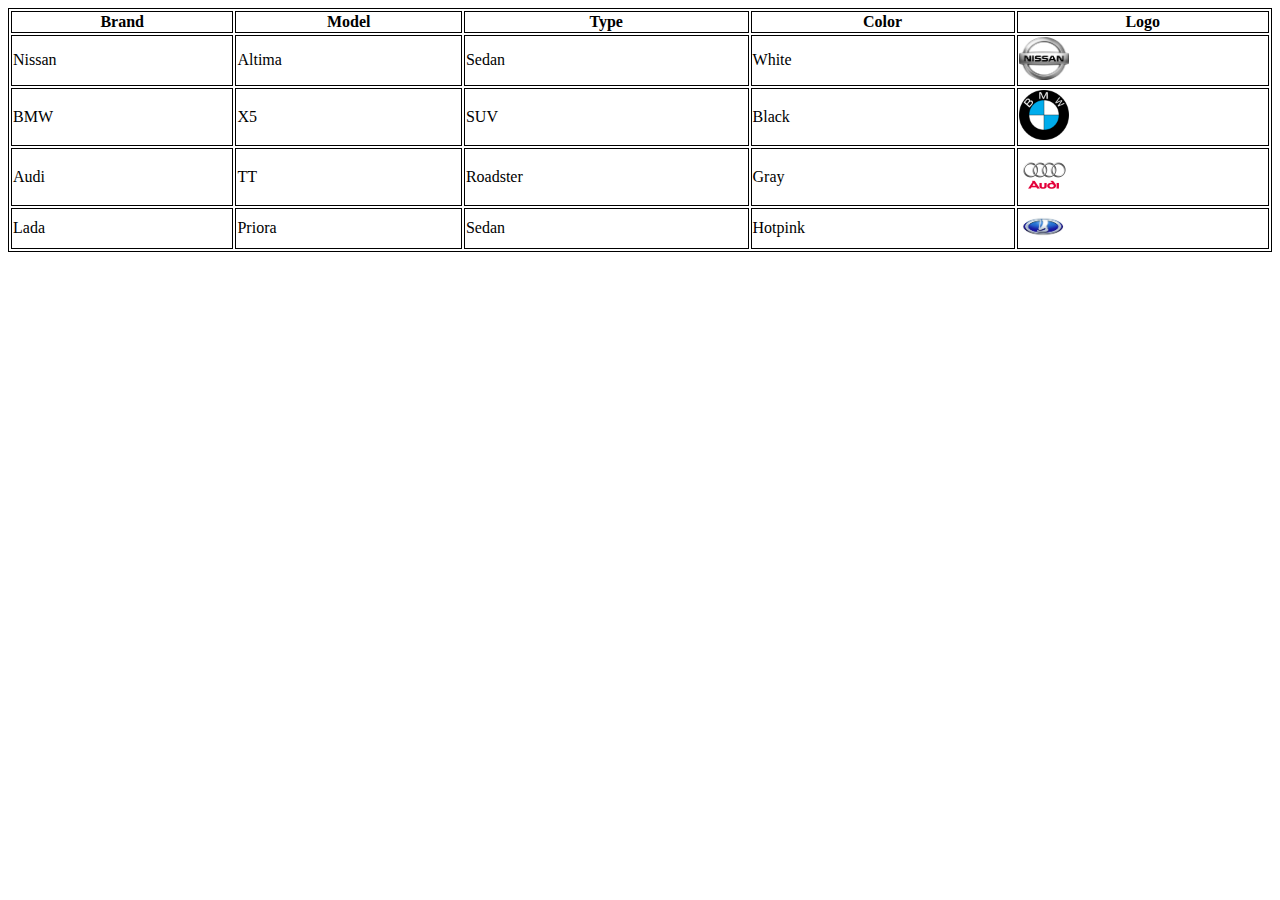
<file: index.html>
<!DOCTYPE html>
<html>

<head>
    <meta name="viewport" content="width=device-width, initial-scale=1.0, user-scalable=no, minimum-scale=1.0, maximum-scale=1.0" />
    <link rel="stylesheet" href="style.css">
</head>

<body>
   <table>
    <tr>
        <th>Brand</th>
        <th>Model</th>
        <th>Type</th>
        <th>Color</th>
        <th>Logo</th>
    </tr>
    <tr>
        <td>Nissan</td>
        <td>Altima</td>
        <td>Sedan</td>
        <td>White</td>
        <td><img src="images/nissan.png" alt="Nissan"></td>
    </tr>
    <tr>
        <td>BMW</td>
        <td>X5</td>
        <td>SUV</td>
        <td>Black</td>
        <td><img src="images/bmw.png" alt="BMW"></td>
    </tr>
    <tr>
        <td>Audi</td>
        <td>TT</td>
        <td>Roadster</td>
        <td>Gray</td>
        <td><img src="images/audi.png" alt="Audi"></td>
    </tr>
    <tr>
        <td>Lada</td>
        <td>Priora</td>
        <td>Sedan</td>
        <td>Hotpink</td>
        <td><img src="images/lada.jpg" alt="Lada"></td>
    </tr>
   </table>

</body>

</html>
</file>
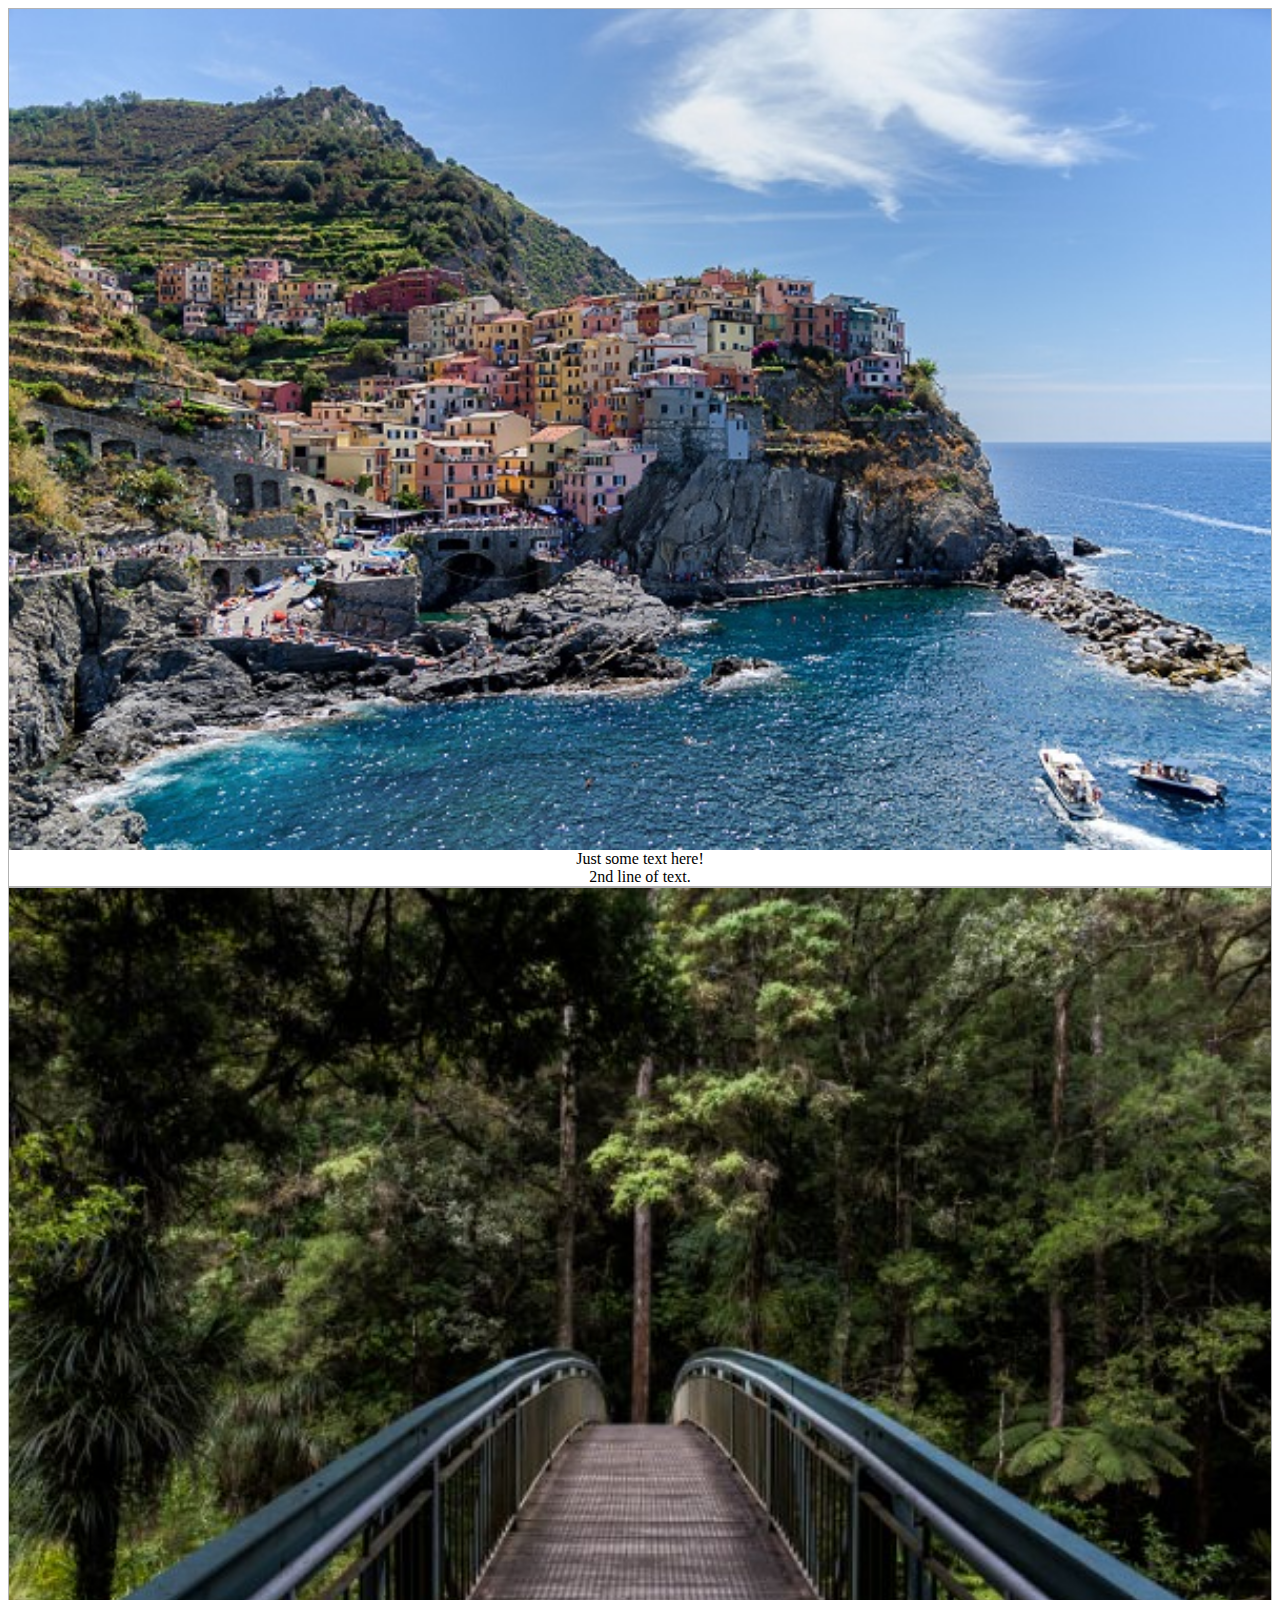
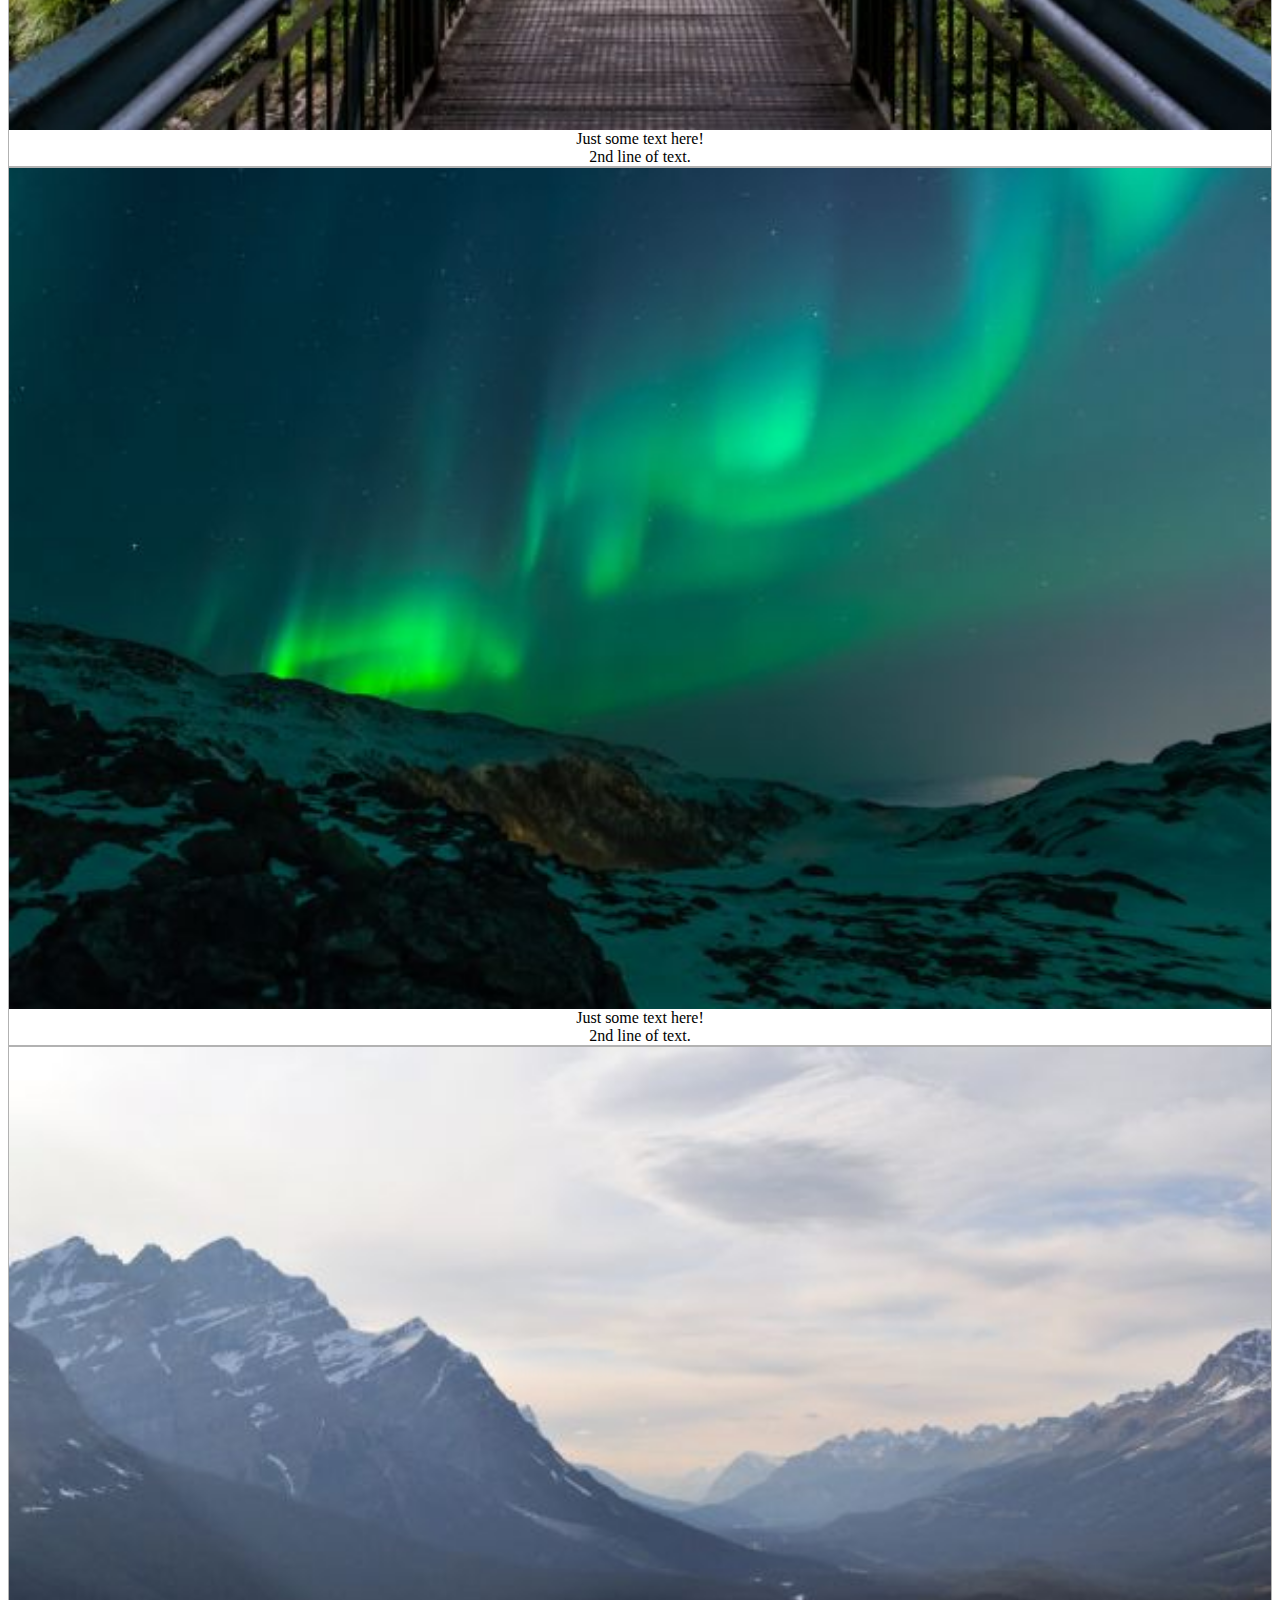
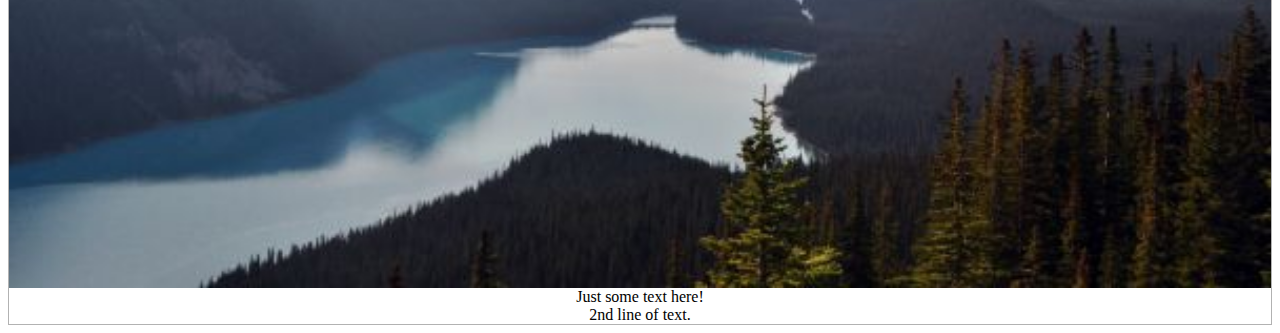
<file: bootstrap/index.html>
<html lang="en">

<head>
    <meta charset="UTF-8">
    <meta http-equiv="X-UA-Compatible" content="IE=edge">
    <meta name="viewport" content="width=device-width, initial-scale=1.0">
    <title>Document</title>
    <link href="https://cdn.jsdelivr.net/npm/bootstrap@5.3.0-alpha3/dist/css/bootstrap.min.css" rel="stylesheet"
        integrity="sha384-KK94CHFLLe+nY2dmCWGMq91rCGa5gtU4mk92HdvYe+M/SXH301p5ILy+dN9+nJOZ" crossorigin="anonymous">
    <script src="https://cdn.jsdelivr.net/npm/bootstrap@5.3.0-alpha3/dist/js/bootstrap.bundle.min.js"
        integrity="sha384-ENjdO4Dr2bkBIFxQpeoTz1HIcje39Wm4jDKdf19U8gI4ddQ3GYNS7NTKfAdVQSZe"
        crossorigin="anonymous"></script>
        <link rel="stylesheet" href="style.css">
</head>

<body>
    <div class="container-fluid">
        <div class="row">

            <div class="col p-1 m-1">
                <a href="img/5terre.jpg" target="_blank"><img src="img/5terre.jpg" alt="terra" width="100%"></a>
                <div class="text">
                    Just some text here! <br>
                    2nd line of text.
                </div>
            </div>

            <div class="col p-1 m-1">
                <a href="img/forest.jpg" target="_blank"><img src="img/forest.jpg" alt="terra" width="100%"></a>
                <div class="text">
                    Just some text here! <br>
                    2nd line of text.
                </div>
            </div>

            <div class="col p-1 m-1">
                <a href="img/lights.jpg" target="_blank"><img src="img/lights.jpg" alt="terra" width="100%"></a>
                <div class="text">
                    Just some text here! <br>
                    2nd line of text.
                </div>
            </div>

            <div class="col p-1 m-1">
                <a href="img/mountains.jpg" target="_blank"><img src="img/mountains.jpg" alt="terra" width="100%"></a>
                <div class="text">
                    Just some text here! <br>
                    2nd line of text.
                </div>
            </div>

        </div>
    </div>
</body>

</html>
</file>
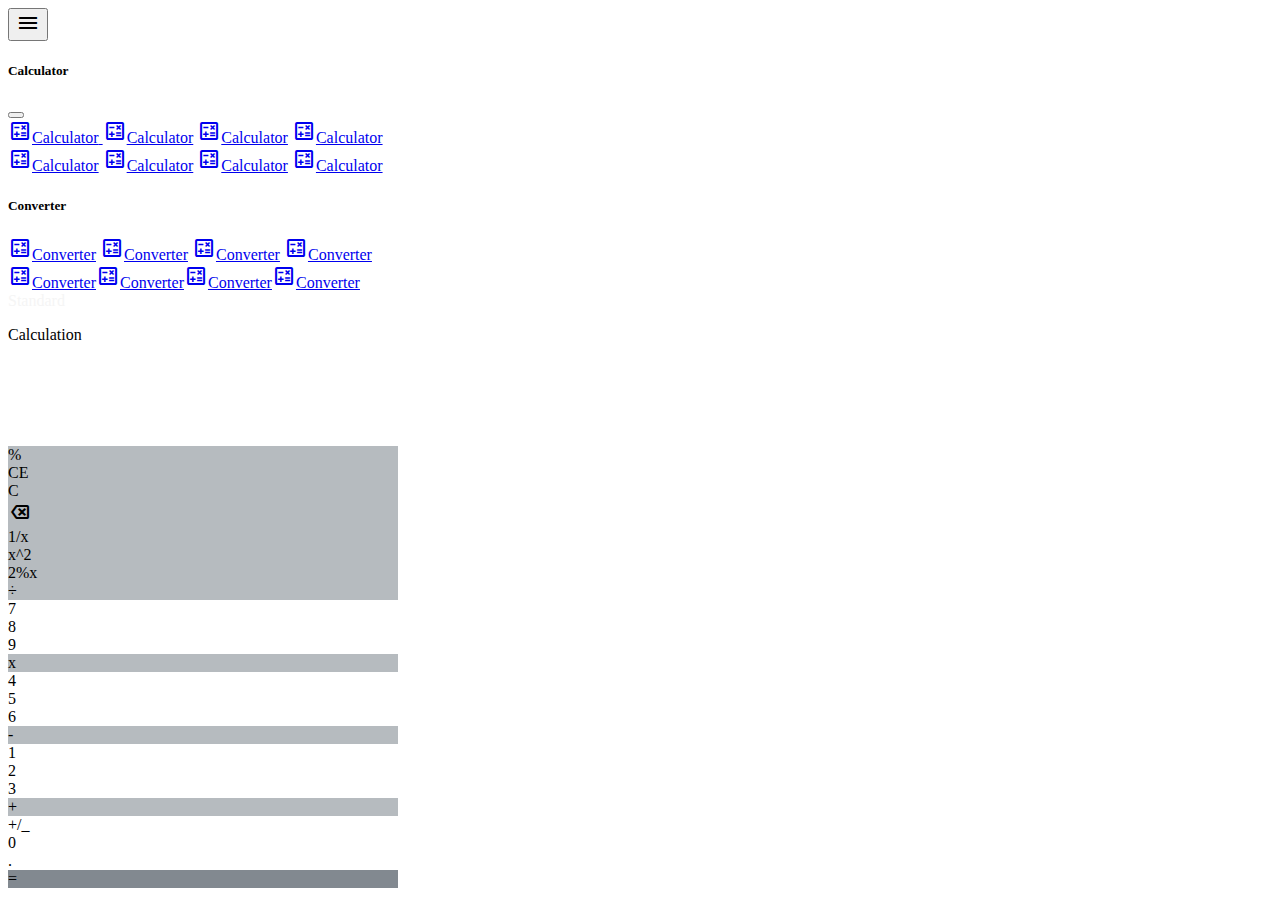
<file: calculator/index.html>
<!DOCTYPE html>
<html lang="en">

<head>
  <meta charset="UTF-8">
  <meta http-equiv="X-UA-Compatible" content="IE=edge">
  <meta name="viewport" content="width=device-width, initial-scale=1.0">
  <title>Calculator</title>

  <link href="https://cdn.jsdelivr.net/npm/bootstrap@5.2.3/dist/css/bootstrap.min.css" rel="stylesheet"
    integrity="sha384-rbsA2VBKQhggwzxH7pPCaAqO46MgnOM80zW1RWuH61DGLwZJEdK2Kadq2F9CUG65" crossorigin="anonymous">

  <link rel="stylesheet"
    href="https://fonts.googleapis.com/css2?family=Material+Symbols+Outlined:opsz,wght,FILL,GRAD@20,500,1,-25" />

  <link rel="stylesheet" href="calcstyle.css">

</head>

<body>
  <div class="container-lg calcBg">
    <div class=" bg-dark rounded p-3 mt-5">


      <button class="btn btn-secondary btn-sm ms-3" type="button" data-bs-toggle="offcanvas"
        data-bs-target="#offcanvasWithBothOptions" aria-controls="offcanvasWithBothOptions"> <span
          class="material-symbols-outlined color-light">
          menu
        </span></button>
      <div class="offcanvas offcanvas-start" data-bs-scroll="true" tabindex="-1" id="offcanvasWithBothOptions"
        aria-labelledby="offcanvasWithBothOptionsLabel">
        <div class="offcanvas-header">
          <h5 class="offcanvas-title" id="offcanvasWithBothOptionsLabel">Calculator</h5>
          <button type="button" class="btn-close" data-bs-dismiss="offcanvas" aria-label="Close"></button>
        </div>
        <div class="offcanvas-body">
          <div class="list-group">
            <a href="#" class="list-group-item list-group-item-action "><span
                class="material-symbols-outlined align-bottom">
                calculate
              </span><span class="ms-2 mb-5 align-bottom">Calculator</span>
            </a>

            <a href="#" class="list-group-item list-group-item-action "><span
                class="material-symbols-outlined align-bottom">
                calculate
              </span><span class="ms-2 mb-5 align-bottom">Calculator</span></a>
            <a href="#" class="list-group-item list-group-item-action "><span
                class="material-symbols-outlined align-bottom">
                calculate
              </span><span class="ms-2 mb-5 align-bottom">Calculator</span></a>
            <a href="#" class="list-group-item list-group-item-action "><span
                class="material-symbols-outlined align-bottom">
                calculate
              </span><span class="ms-2 mb-5 align-bottom">Calculator</span></a>
            <a href="#" class="list-group-item list-group-item-action "><span
                class="material-symbols-outlined align-bottom">
                calculate
              </span><span class="ms-2 mb-5 align-bottom">Calculator</span></a>
            <a href="#" class="list-group-item list-group-item-action "><span
                class="material-symbols-outlined align-bottom">
                calculate
              </span><span class="ms-2 mb-5 align-bottom">Calculator</span></a>
            <a href="#" class="list-group-item list-group-item-action "><span
                class="material-symbols-outlined align-bottom">
                calculate
              </span><span class="ms-2 mb-5 align-bottom">Calculator</span></a>
            <a href="#" class="list-group-item list-group-item-action "><span
                class="material-symbols-outlined align-bottom">
                calculate
              </span><span class="ms-2 mb-5 align-bottom">Calculator</span></a>

            <h5 class="offcanvas-title mt-3 ms-1 mb-1" id="offcanvasWithBothOptionsLabel">Converter</h5>
            <a href="#" class="list-group-item list-group-item-action "><span
                class="material-symbols-outlined align-bottom">
                calculate
              </span><span class="ms-2 mb-5 align-bottom">Converter</span></a>
            <a href="#" class="list-group-item list-group-item-action "><span
                class="material-symbols-outlined align-bottom">
                calculate
              </span><span class="ms-2 mb-5 align-bottom">Converter</span></a>
            <a href="#" class="list-group-item list-group-item-action "><span
                class="material-symbols-outlined align-bottom">
                calculate
              </span><span class="ms-2 mb-5 align-bottom">Converter</span></a>
            <a href="#" class="list-group-item list-group-item-action "><span
                class="material-symbols-outlined align-bottom">
                calculate
              </span><span class="ms-2 mb-5 align-bottom">Converter</span></a>
            <a href="#" class="list-group-item list-group-item-action "><span
                class="material-symbols-outlined align-bottom">
                calculate
              </span><span class="ms-2 mb-5 align-bottom">Converter</span></a><a href="#"
              class="list-group-item list-group-item-action "><span class="material-symbols-outlined align-bottom">
                calculate
              </span><span class="ms-2 mb-5 align-bottom">Converter</span></a><a href="#"
              class="list-group-item list-group-item-action "><span class="material-symbols-outlined align-bottom">
                calculate
              </span><span class="ms-2 mb-5 align-bottom">Converter</span></a><a href="#"
              class="list-group-item list-group-item-action "><span class="material-symbols-outlined align-bottom">
                calculate
              </span><span class="ms-2 mb-5 align-bottom">Converter</span></a>
          </div>
        </div>
      </div>


      <span class="ps-2 light-text h3 align-middle">Standard</span>

      <div class="bg-light screen mt-3 p-2 text-break overflow-auto">
        <p class="fw-lighter mb-2">Calculation</p>
        <p class="oparator mb-1 "></p>
        <p class="result fw-bold"></p>
      </div>

      <div class="container text-center text-light  ">
        <div class="row py-1 mt-3">
          <div class="col-3 g-0 px-1">
            <div class="btn btn-secondary py-3 w-100 customBtn">%</div>
          </div>
          <div class="col-3 g-0 px-1">
            <div class="btn btn-secondary py-3 w-100 customBtn">CE</div>
          </div>
          <div class="col-3 g-0 px-1">
            <div class="btn btn-secondary py-3 w-100 customBtn" onclick="
                    clearer()
                    ">C</div>
          </div>
          <div class="col-3 g-0 px-1 ">
            <div class="btn btn-secondary py-2 w-100 customBtn" onclick="
                    backSpace()
                    "><span class="material-symbols-outlined py-2">
                backspace
              </span></div>
          </div>
        </div>

        <div class="row py-1 ">
          <div class="col-3 g-0 px-1">
            <div class="btn btn-secondary py-3 w-100 customBtn">1/x</div>
          </div>
          <div class="col-3 g-0 px-1">
            <div class="btn btn-secondary py-3 w-100 customBtn">x^2</div>
          </div>
          <div class="col-3 g-0 px-1">
            <div class="btn btn-secondary py-3 w-100 customBtn">2%x</div>
          </div>
          <div class="col-3 g-0 px-1 ">
            <div class="btn btn-secondary py-3 w-100 customBtn" onclick="
                      toScreen('/')
                      ">÷</div>
          </div>
        </div>

        <div class="row py-1 ">
          <div class="col-3 g-0 px-1">
            <div class="btn btn-secondary py-3 w-100" onclick="
                      toScreen(7)
                      ">7</div>
          </div>
          <div class="col-3 g-0 px-1">
            <div class="btn btn-secondary py-3 w-100" onclick="
                      toScreen(8)
                      ">8</div>
          </div>
          <div class="col-3 g-0 px-1">
            <div class="btn btn-secondary py-3 w-100" onclick="
                      toScreen(9)
                      ">9</div>
          </div>
          <div class="col-3 g-0 px-1 ">
            <div class="btn btn-secondary py-3 w-100 customBtn" onclick="
                      toScreen('*')
                      ">x</div>
          </div>
        </div>

        <div class="row py-1 ">
          <div class="col-3 g-0 px-1">
            <div class="btn btn-secondary py-3 w-100" onclick="
                      toScreen(4)
                      ">4</div>
          </div>
          <div class="col-3 g-0 px-1">
            <div class="btn btn-secondary py-3 w-100" onclick="
                      toScreen(5)
                      ">5</div>
          </div>
          <div class="col-3 g-0 px-1">
            <div class="btn btn-secondary py-3 w-100" onclick="
                      toScreen(6)
                      ">6</div>
          </div>
          <div class="col-3 g-0 px-1 ">
            <div class="btn btn-secondary py-3 w-100 customBtn" onclick="
                      toScreen('-')
                      ">-</div>
          </div>
        </div>

        <div class="row py-1 ">
          <div class="col-3 g-0 px-1">
            <div class="btn btn-secondary py-3 w-100" onclick="
                      toScreen(1)
                      ">1</div>
          </div>
          <div class="col-3 g-0 px-1">
            <div class="btn btn-secondary py-3 w-100" onclick="
                      toScreen(2)
                      ">2</div>
          </div>
          <div class="col-3 g-0 px-1">
            <div class="btn btn-secondary py-3 w-100" onclick="
                      toScreen(3)
                      ">3</div>
          </div>
          <div class="col-3 g-0 px-1 ">
            <div class="btn btn-secondary py-3 w-100 customBtn" onclick="
                      toScreen('+')
                      ">+</div>
          </div>
        </div>

        <div class="row py-1 ">
          <div class="col-3 g-0 px-1">
            <div class="btn btn-secondary py-3 w-100">+/_</div>
          </div>
          <div class="col-3 g-0 px-1">
            <div class="btn btn-secondary py-3 w-100" onclick="
                      toScreen(0)
                      ">0</div>
          </div>
          <div class="col-3 g-0 px-1">
            <div class="btn btn-secondary py-3 w-100" onclick="
                      toScreen('.')
                      ">.</div>
          </div>
          <div class="col-3 g-0 px-1 ">
            <div class="btn btn-secondary py-3 w-100 equals" onclick="
                        equal()">=</div>
          </div>
        </div>



      </div>

    </div>







  </div>






  <script src="javascript.js"></script>

  <script src="https://cdn.jsdelivr.net/npm/bootstrap@5.2.3/dist/js/bootstrap.bundle.min.js"
    integrity="sha384-kenU1KFdBIe4zVF0s0G1M5b4hcpxyD9F7jL+jjXkk+Q2h455rYXK/7HAuoJl+0I4"
    crossorigin="anonymous"></script>
</body>

</html>
</file>
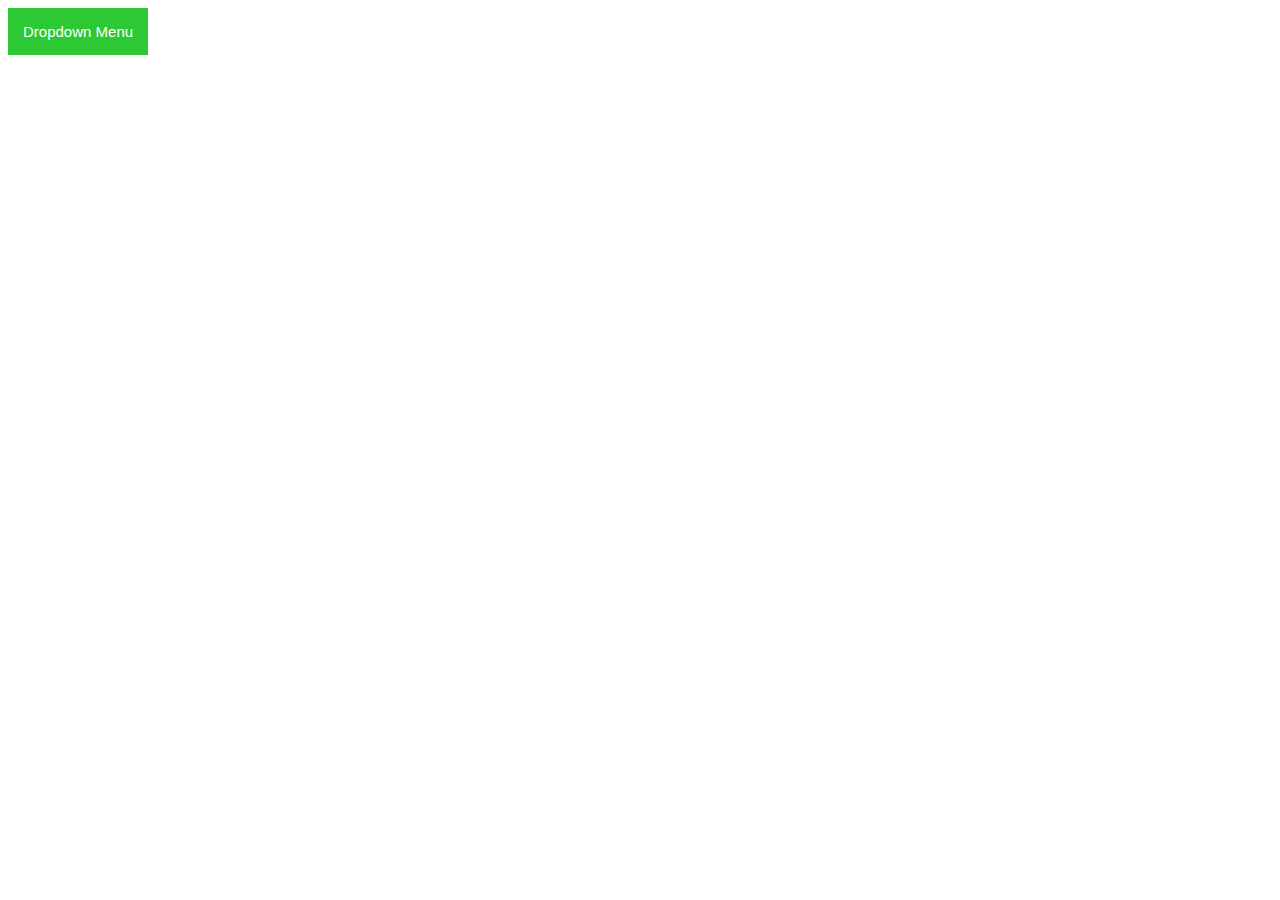
<file: dropbpx/index.html>
<!DOCTYPE html>
<html lang="en">
<head>
    <meta charset="UTF-8">
    <meta http-equiv="X-UA-Compatible" content="IE=edge">
    <meta name="viewport" content="width=device-width, initial-scale=1.0">
    <title>Document</title>
    <link rel="stylesheet" href="style.css">
</head>
<body>
    <div class="dropmenu">
            <button class="drpbtn">Dropdown Menu</button>
            <div class="links">
                <a href="#">Link </a>
                <a href="#">Link </a>
                <a href="#">Link </a>
            </div>
    </div>
</body>
</html>
</file>
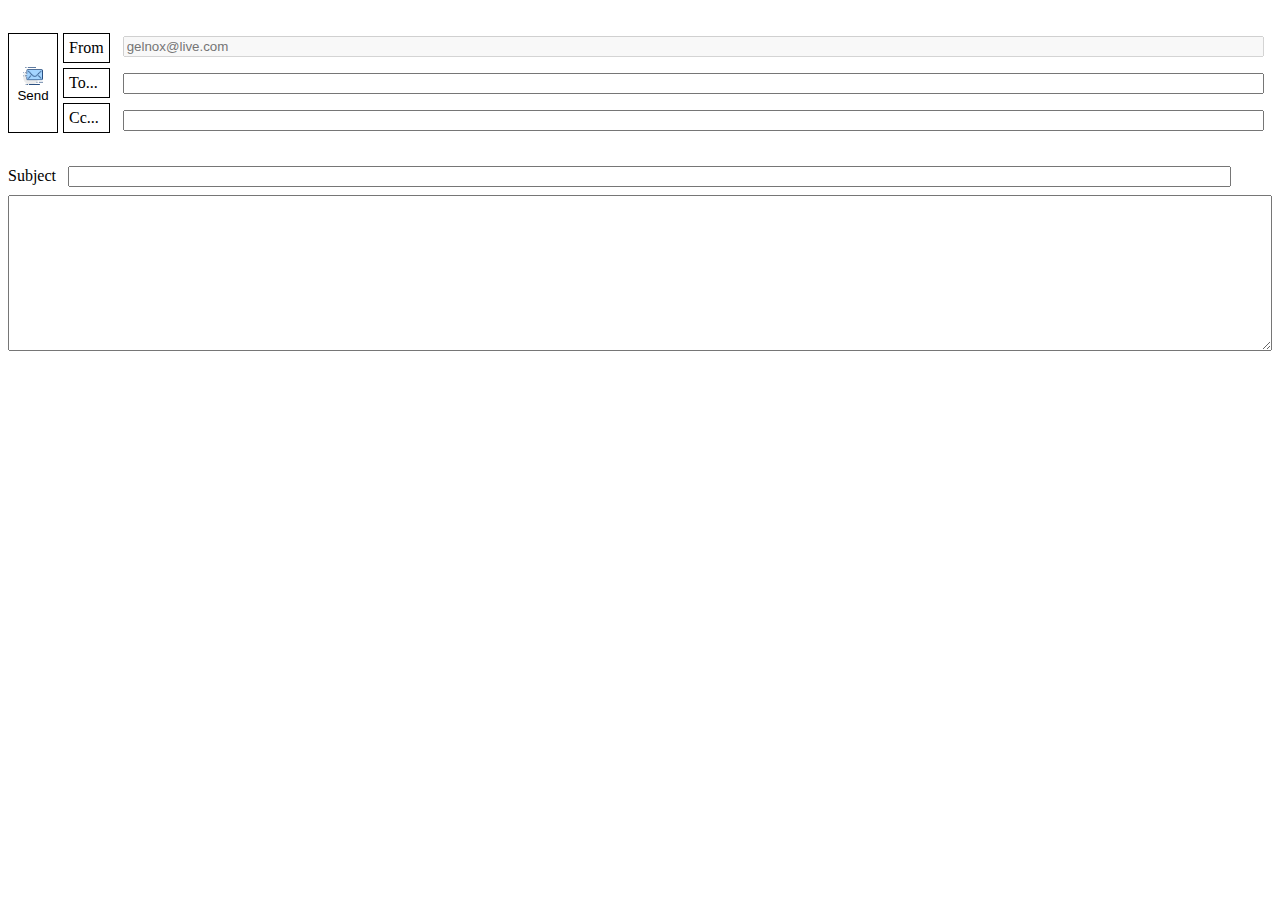
<file: email/index.html>
<html lang="en">

<head>
  <meta charset="UTF-8">
  <meta http-equiv="X-UA-Compatible" content="IE=edge">
  <meta name="viewport" content="width=device-width, initial-scale=1.0">
  <title>Document</title>
  <link rel="stylesheet" href="style.css">
</head>

<body>
  <div class="container">
    <a href="https://www.w3schools.com/">

    <button type="submit" formaction="#">
      
      <img src="img/send.png" alt="Your Image" style="width:25px;height:25px;">
      Send
    </button>
    </a>
    <div class="text-container">
      <p>From</p>
      <p>To...</p>
      <p>Cc...</p>
   
      
    </div>
    
    <div class="input-container">
      <input type="text" placeholder="gelnox@live.com" disabled  />
      <input type="email" />
      <input type="email" />
    </div>

  </div>
  <div>
<label>Subject</label>  
<input id="sub" type="text" width="130vw">
<textarea id="textbox" name="textbox" rows="10" cols="50"></textarea>
</div>

  <script src="script.js"></script>
</body>

</html>
</file>
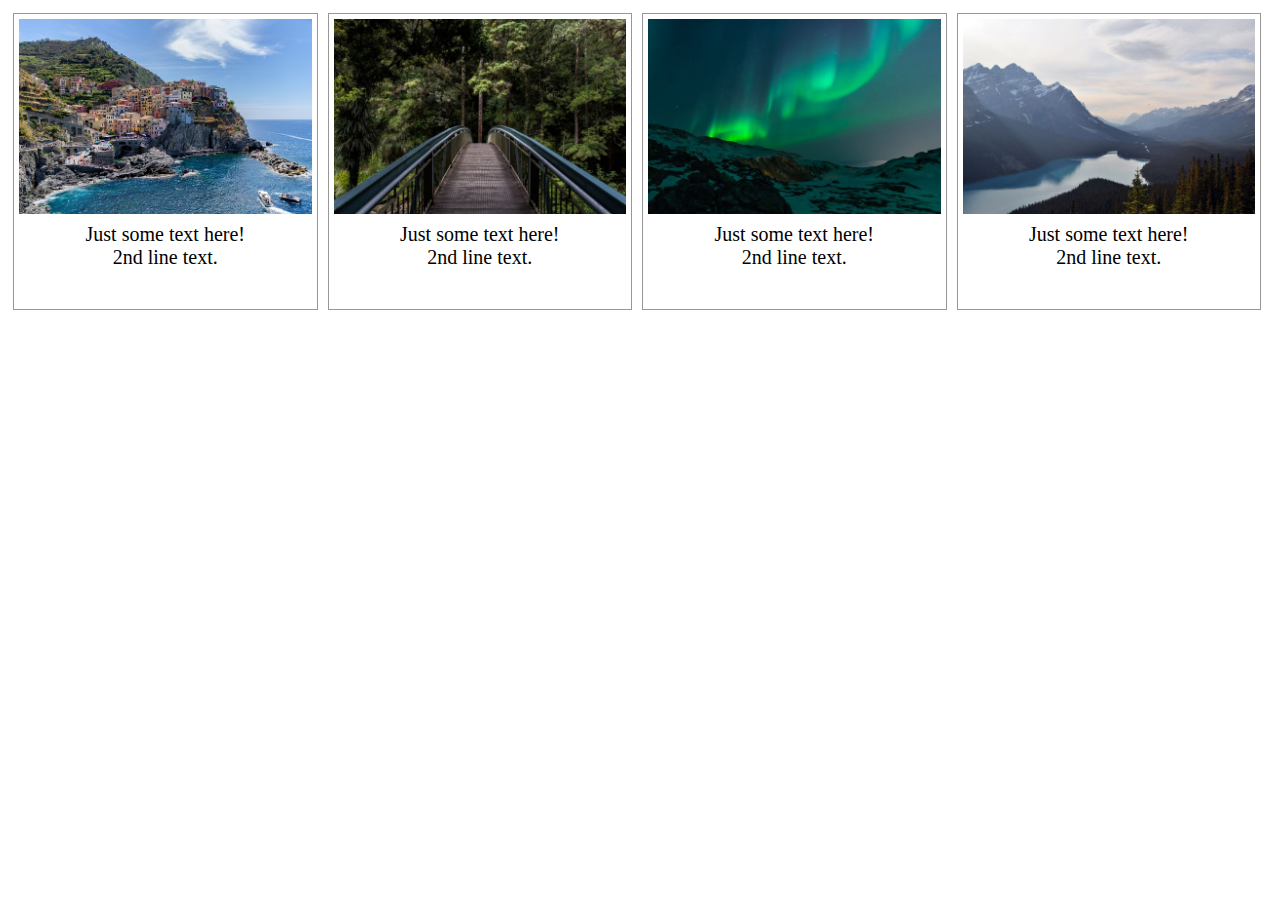
<file: gallery/index.html>
<!DOCTYPE html>
<html lang="en">
<head>
    <meta charset="UTF-8">
    <meta http-equiv="X-UA-Compatible" content="IE=edge">
    <meta name="viewport" content="width=device-width, initial-scale=1.0">
    <title>Document</title>
    <link rel="stylesheet" href="style.css">
</head>
<body>
    <div class="gallery">
        <div class="pic">
            <a href="img/5terre.jpg" target="_blank"><img src="img/5terre.jpg" alt="terra"  width="20px" ></a>
            <div class="text">
                Just some text here! <br>
                2nd line text.
            </div>
        </div>

        <div class="pic">
            <a href="img/forest.jpg" target="_blank"><img src="img/forest.jpg" alt="forest" width="20px"></a>
            <div class="text">
                Just some text here! <br>
                2nd line text.
                
            </div>
        </div>

        <div class="pic">
            <a href="img/lights.jpg" target="_blank"><img src="img/lights.jpg" alt="lights" width="20px"></a>
            <div class="text">
                Just some text here! <br>
                2nd line text.
            </div>
        </div>

        <div class="pic">  
            <a href="img/mountains.jpg" target="_blank"><img src="img/mountains.jpg" alt="mountains" width="20px"></a>
            <div class="text">
                Just some text here! <br>
                2nd line text.
            </div>
        </div>
    </div>
</body>
</html>
</file>
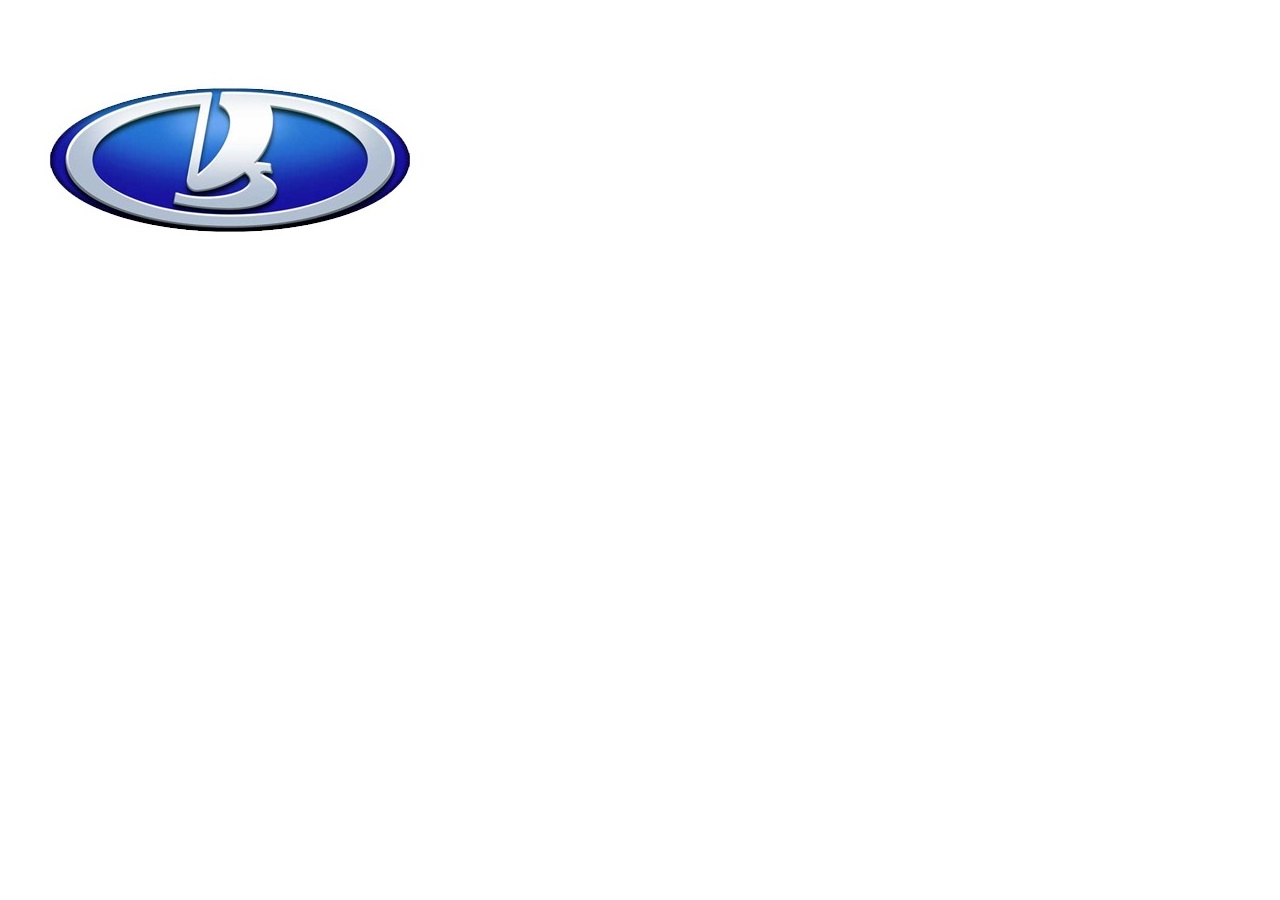
<file: images - Copy/index.html>
<html lang="en">
<head>
    <meta charset="UTF-8">
    <meta http-equiv="X-UA-Compatible" content="IE=edge">
    <meta name="viewport" content="width=device-width, initial-scale=1.0">
    <title>Document</title>
</head>
<body>
    <img src="lada.jpg " alt="lada">
</body>
</html>
</file>
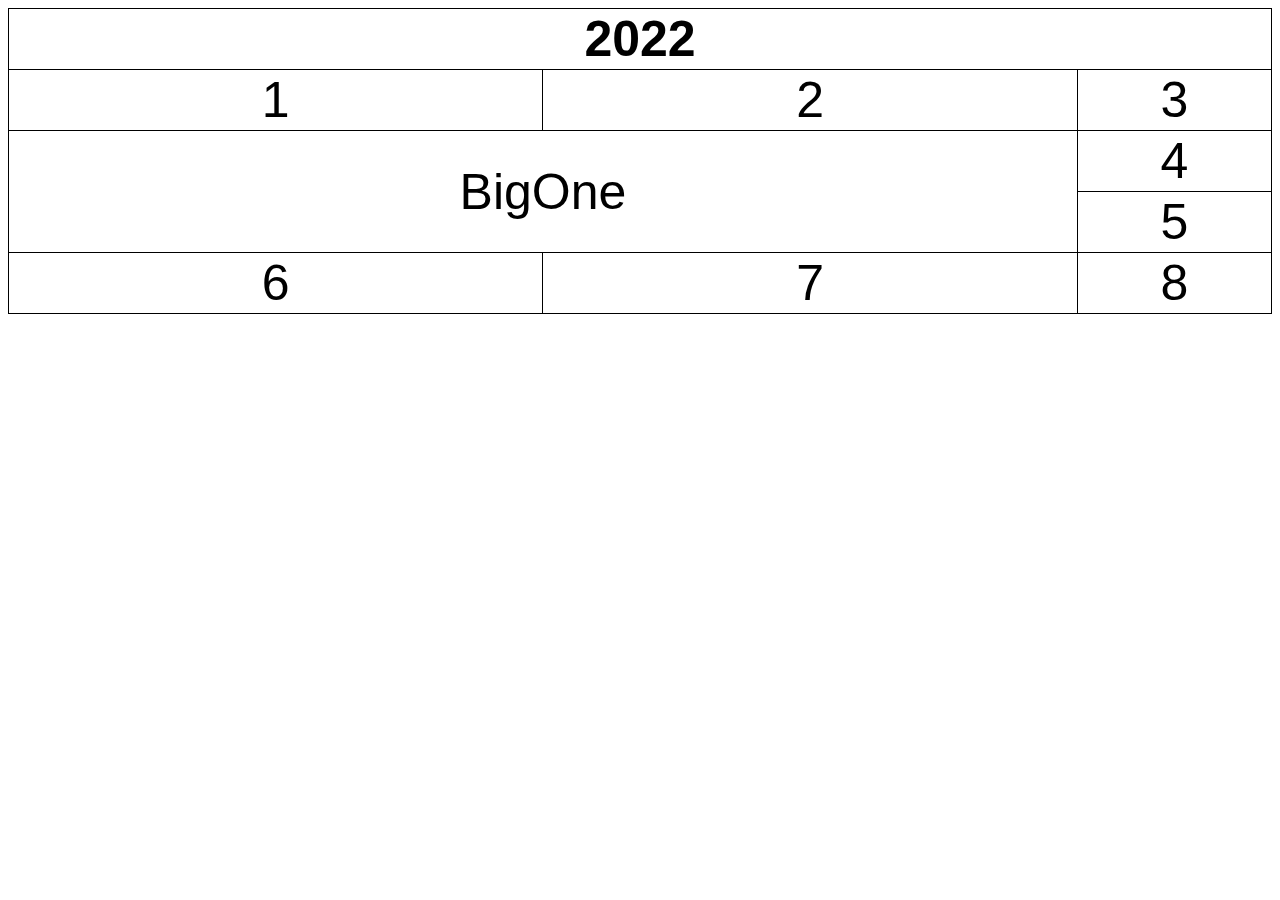
<file: span/index.html>
<html lang="en">

<head>
    <meta charset="UTF-8">
    <meta http-equiv="X-UA-Compatible" content="IE=edge">
    <meta name="viewport" content="width=device-width, initial-scale=1.0">
    <title>Document</title>
    <link rel="stylesheet" href="style.css">
</head>

<body>
    <table>
        <th colspan="3">2022</th>
        <tr>
            <td>1</td>
            <td>2</td>
            <td>3</td>
        </tr>
        <tr>
            <td colspan="2" rowspan="2">BigOne</td>
            <td>4</td>
        </tr>
        <tr>
            <td>5</td>
        </tr>
        <tr>
            <td>6</td>
            <td>7</td>
            <td>8</td>
        </tr>
    </table>
</body>

</html>
</file>
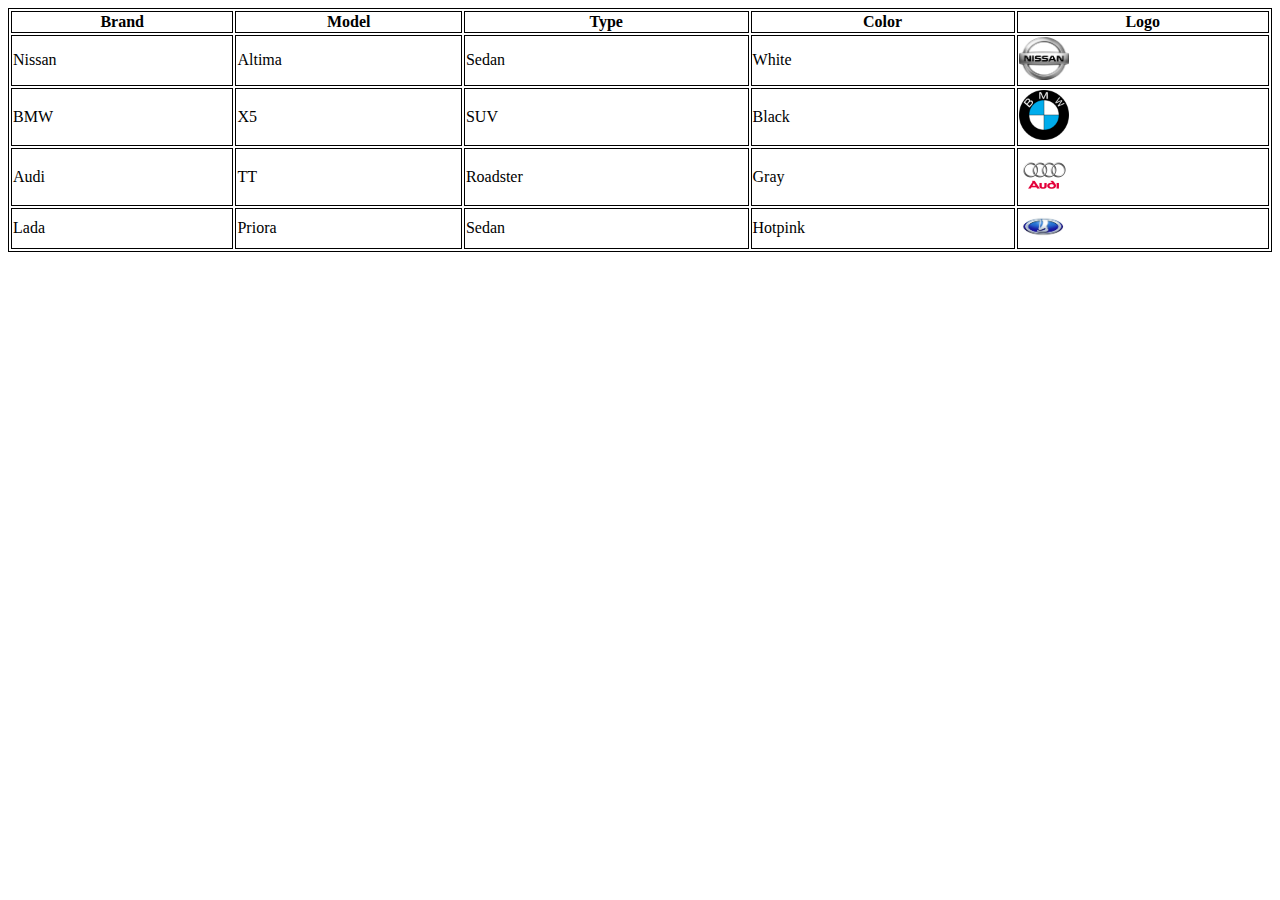
<file: tables/index.html>
<!DOCTYPE html>
<html>

<head>
    <meta name="viewport"
        content="width=device-width, initial-scale=1.0, user-scalable=no, minimum-scale=1.0, maximum-scale=1.0" />
    <link rel="stylesheet" href="style.css">
</head>

<body>
    <table>
        <tr>
            <th>Brand</th>
            <th>Model</th>
            <th>Type</th>
            <th>Color</th>
            <th>Logo</th>
        </tr>
        <tr>
            <td>Nissan</td>
            <td>Altima</td>
            <td>Sedan</td>
            <td>White</td>
            <td><img src="images/nissan.png" alt="Nissan"></td>
        </tr>
        <tr>
            <td>BMW</td>
            <td>X5</td>
            <td>SUV</td>
            <td>Black</td>
            <td><img src="images/bmw.png" alt="BMW"></td>
        </tr>
        <tr>
            <td>Audi</td>
            <td>TT</td>
            <td>Roadster</td>
            <td>Gray</td>
            <td><img src="images/audi.png" alt="Audi"></td>
        </tr>
        <tr>
            <td>Lada</td>
            <td>Priora</td>
            <td>Sedan</td>
            <td>Hotpink</td>
            <td><a href="https://www.google.com/" target="_blank"><img src="images/lada.jpg" alt="Lada"></a></td>
        </tr>
    </table>

</body>

</html>
</file>
<file: style.css>
table {
  width: 100%;
}

table,
th,
td {
  align-content: center;
  border: 1px solid black;
}


img{
  height: auto;
  width: 50px;
}
</file>
<file: bootstrap/style.css>
.text{
    text-align: center;
}

.col{
    border: solid rgba(0, 0, 0, 0.301) 1px;
}

.col:hover{
    border: solid rgb(0, 0, 0) 1px;
}
</file>
<file: calculator/calcstyle.css>
.light-text{
    color: whitesmoke;
}

.screen{
    height: 120px;
}

.calcBg{
    width: 390px !important;
}

.customBtn{
    background: 
    #8b939aa1 !important;
}

.equals{
    background: 
    #828990;
}
</file>
<file: dropbpx/style.css>
.drpbtn {
background-color: #2dc934;
color: white;
padding: 15px;
font-size: 15px;
border: none;
cursor: pointer;
}

.dropdmenu {
    position: relative;
    display: inline-block;
}

.links {
    display: none;
    position: absolute;
    background-color: #ffffff;
    box-shadow: 0px 8px 16px 0px rgba(0, 0, 0, 0.178);

}


.links a {
    color: black;
    padding: 12px 16px;
    width: 110px;
    text-decoration: none;
    display: block;
}

.links a:hover {
    background-color: #c5c5c5
}

.dropmenu:hover .links {
    display: block;
}

.dropmenu:hover .drpbtn {
    background-color: #24b829;
}
</file>
<file: email/style.css>
.container {
    display: flex;
    align-items: center;
 
    height: 150px;
  }
  
  button {
    margin: 0;
    border: 1px solid black;
    padding: 0px 5;
    width: 50px;
    height: 100;

    background-color: transparent;
  }
  
  .text-container {

  }
  
  .text-container p:nth-child(-n+3) {
    margin: 5;
    border: 1px solid black;
    padding: 5px 5;
  }

  .text-container p:last-child {
margin-left:;  
}

  .input-container {
  display: flex;
  flex-direction: column;
  width: 100%;
}

input {
    margin: 8px;
  }

  #sub{
    width: 92%;
  }

  #textbox{
    width: 100%;
    height: auto;
  }
</file>
<file: gallery/style.css>
.gallery{
    float: left;
    align-items:first baseline
    margin: auto
    
}
.pic{
    float: left;
    display: block;
    border: solid rgb(151, 151, 151) 1px;
    margin: 5px;
    padding-bottom: 40px;
}

img{
    width: auto;
    height: 195px;
    margin: 5px;
}

.text{
    text-align: center;
    font-size: 20px;
}

.pic:hover{
    border: solid black 1px;
}
</file>
<file: span/style.css>
body {
    font-family: Impact, Haettenschweiler, 'Arial Narrow Bold', sans-serif;
}

table {
    border-collapse: collapse;
    width: 100%;
    height: 80px;
    font-size: 50px;
    text-align: center;
    
}

table,
th,
td {
    align-content: center;
    border: 1px solid black;
}
</file>
<file: tables/style.css>
table {
  width: 100%;
}

table,
th,
td {
  align-content: center;
  border: 1px solid black;
}


img{
  height: auto;
  width: 50px;
}
</file>
